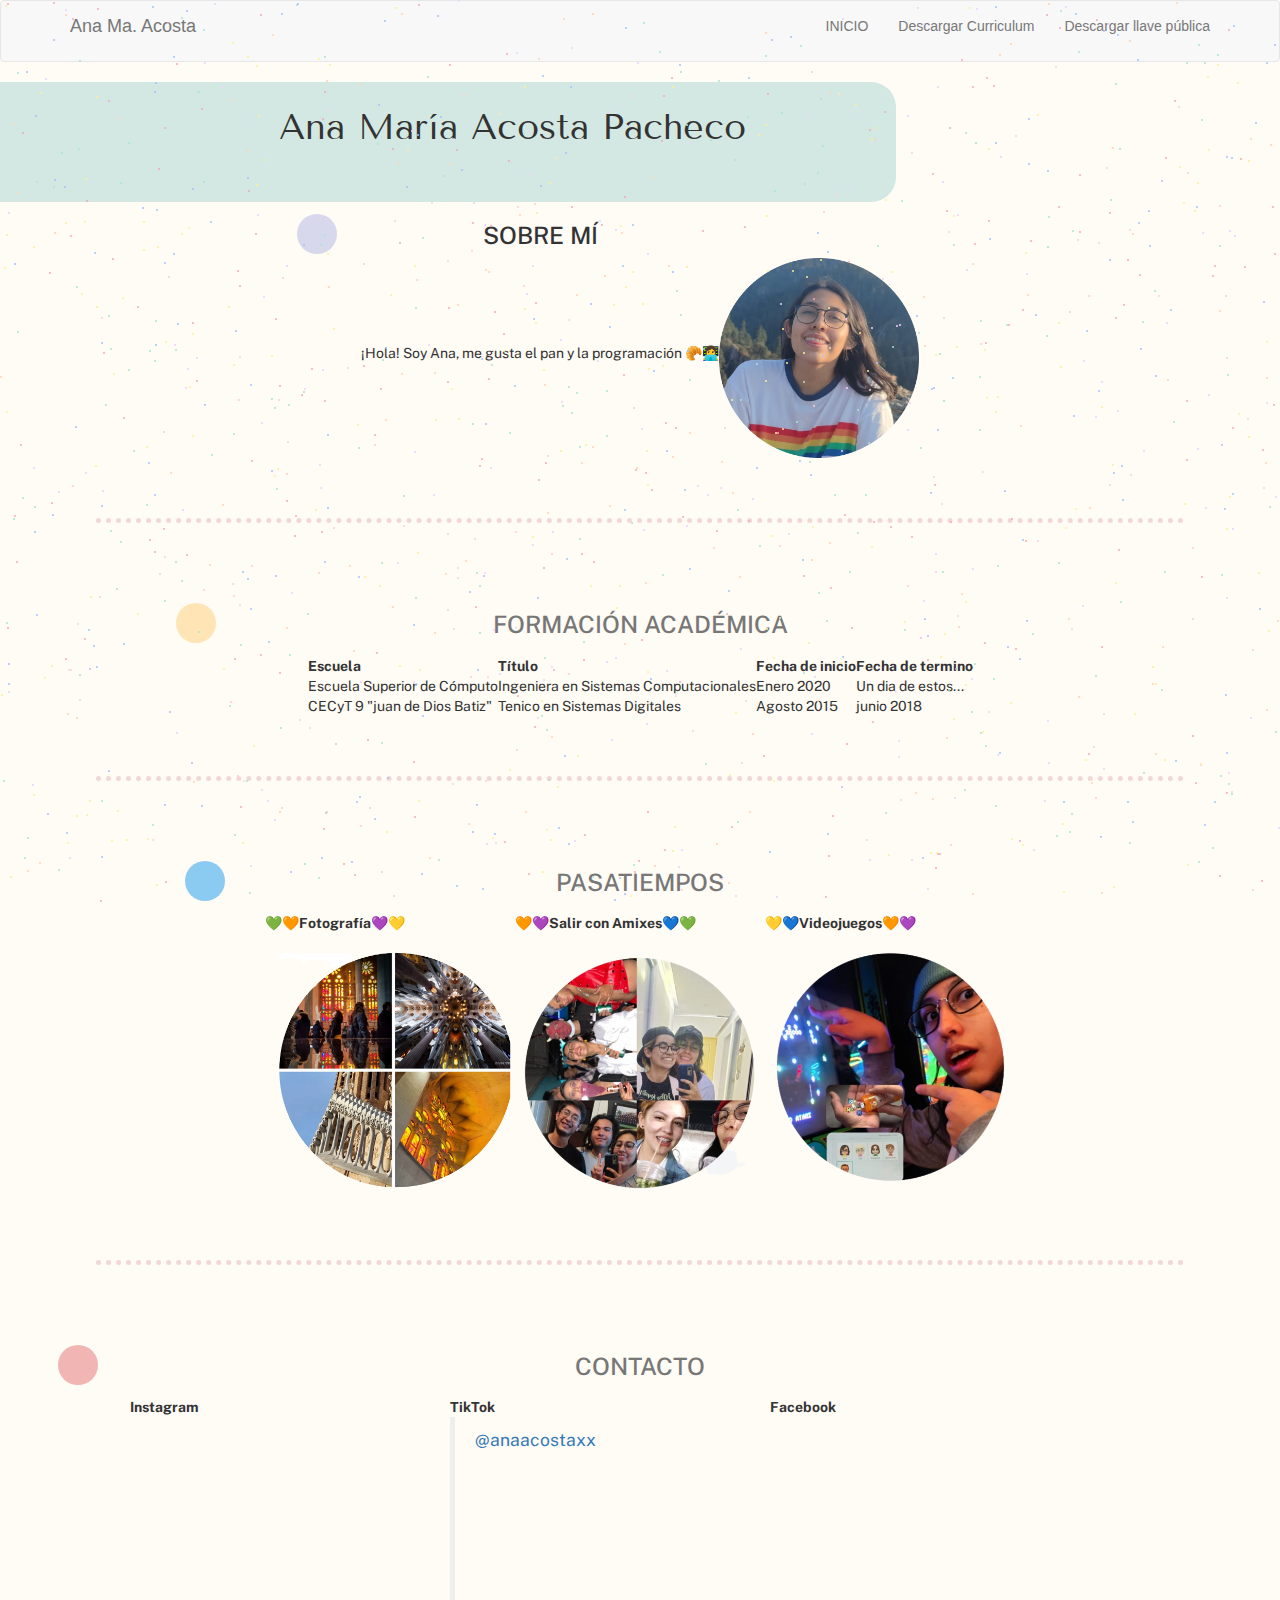
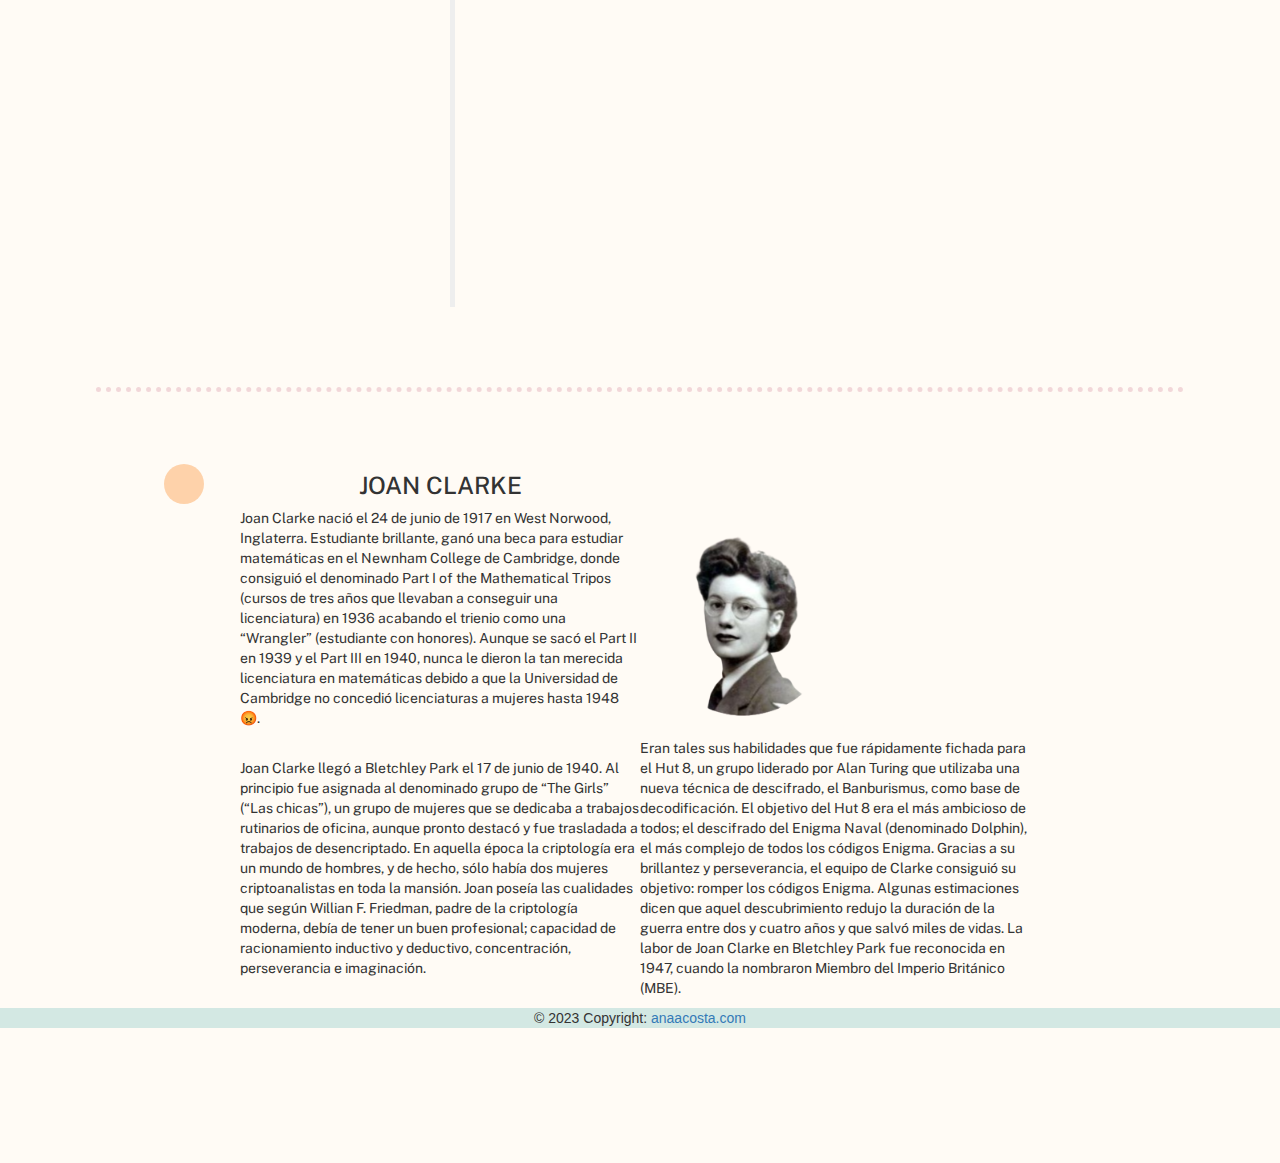
<file: index.html>
<!DOCTYPE html>
<html>
<head>
  <title>Ana Acosta</title>
  <script>
      function downloadPDF() {
        const url = 'descargas/Ana-Acosta-Resume_2023.pdf';
        const anchor = document.createElement('a');
        anchor.setAttribute('href', url);
        anchor.setAttribute('download', '');
        anchor.click();
      }

      function downloadPDF2() {
        const url = 'descargas/Ana_public_key.pem';
        const anchor = document.createElement('a');
        anchor.setAttribute('href', url);
        anchor.setAttribute('download', '');
        anchor.click();
      }
    </script>
  <link rel="preconnect" href="https://fonts.googleapis.com">
  <link rel="preconnect" href="https://fonts.gstatic.com" crossorigin>
  <link href="https://fonts.googleapis.com/css2?family=Public+Sans:wght@100;200&family=Tenor+Sans&display=swap" rel="stylesheet">

  <link rel="stylesheet" href="style.css">
</head>
<body>
  <header>
    <meta charset="utf-8">
    <link rel="stylesheet" href="https://maxcdn.bootstrapcdn.com/bootstrap/3.3.7/css/bootstrap.min.css">
    <link rel="stylesheet" href="style.css">
    <!-- <nav class="navbar navbar-default" style="background-color: #CDF0EA;"> -->
    <nav class="navbar navbar-default">
      <div class="container">
        <div class="navbar-header">

          <p class="navbar-brand">Ana Ma. Acosta</p>
        </div>
        <ul class="nav navbar-nav navbar-right">
          <li id="home"><a href="/index.html">INICIO</a></li>
          <li id="Curriculum"><a href="#" onclick="downloadPDF()">Descargar Curriculum</a></li>
          <li id="llave"><a href="#" onclick="downloadPDF2()">Descargar llave pública</a></li>
        </ul>
      </div>
    </nav>
  </header>
  <div class="rectangulo">
    <h1>Ana María Acosta Pacheco</h1>
  </div>
  <table class="tPrincipal"cellspacing="20px" align="center">

    <thead>
      <tr>
        <th>
          <span class="circle"></span><h3>SOBRE MÍ</h3>
        </th>

      </tr>
    </thead>
    <tbody>
      <tr>
        <td><p>¡Hola! Soy Ana, me gusta el pan y la programación 🥐👩‍💻</p></td>
        <td><img src="./images/yo2.png" alt="Ana profile picture" width="200px"/></td>
      </tr>


    </tbody>
  </table>


  <hr>

  <table cellspacing="8px" align="center">
    <caption><span class="circle_formacion"></span><h3>FORMACIÓN ACADÉMICA</h3></caption>
    <thead>
      <tr>
        <th>
          Escuela
        </th>
        <th>
          Título
        </th>
        <th>
          Fecha de inicio
        </th>
        <th>
          Fecha de termino
        </th>

      </tr>
    </thead>
    <tbody>
      <tr>
        <td>Escuela Superior de Cómputo</td>
        <td>Ingeniera en Sistemas Computacionales</td>
        <td>Enero 2020</td>
        <td>Un dia de estos...</td>
      </tr>

      <tr>
        <td>CECyT 9 "juan de Dios Batiz"</td>
        <td>Tenico en Sistemas Digitales</td>
        <td>Agosto 2015</td>
        <td>junio 2018</td>
      </tr>

    </tbody>
    <tfoot>

    </tfoot>

  </table>
  <hr>

  <table cellspacing="8px" align="center">
    <caption><span class="circle_pasatiempos"></span><h3>PASATIEMPOS</h3></caption>
    <thead>
      <tr>
        <th>
          💚🧡Fotografía💜💛
        </th>
        <th>
          🧡💜Salir con Amixes💙💚
        </th>
        <th>
          💛💙Videojuegos🧡💜
        </th>
      </tr>
    </thead>
    <tbody>
      <tr>
        <td><img src="./images/fotografia.png" alt="forografia" width="250px"/></td>
        <td><img src="./images/amigos.png" alt="amixes" width="250px"/></td>
        <td><img src="./images/videojuegos.png" alt="videojuegos" width="250px"/></td>

      </tbody>
      <tfoot>

      </tfoot>

    </table>

    <hr>

    <table cellspacing="8px" align="center">
      <caption><span class="circle_contacto"></span><h3>CONTACTO</h3></caption>
      <thead>
        <tr>
          <th>
            Instagram
          </th>
          <th>
            TikTok
          </th>
          <th>
            Facebook
          </th>
        </tr>
      </thead>
      <tbody>
        <tr>
          <td><iframe width="320" height="490" src="https://www.instagram.com/anaacostaxx/embed" frameborder="0"></iframe>
          </td>
          <!-- <td><blockquote class="tiktok-embed" cite="https://www.tiktok.com/@anaacostaxx/video/7079929915776306437" data-video-id="7079929915776306437" style="width="420"; height="520"" > <section> <a target="_blank" title="@anaacostaxx" href="https://www.tiktok.com/@anaacostaxx?refer=embed">@anaacostaxx</a>
          El sueño ✨ <a title="programming" target="_blank" href="https://www.tiktok.com/tag/programming?refer=embed">#programming</a>
          <a title="taza" target="_blank" href="https://www.tiktok.com/tag/taza?refer=embed">#taza</a>
          <a target="_blank" title="♬ Still Falling For You - From &#34;Bridget Jones&#39;s Baby&#34; - Ellie Goulding" href="https://www.tiktok.com/music/Still-Falling-For-You-From-Bridget-Jones's-Baby-6928858695409338370?refer=embed">♬ Still Falling For You - From &#34;Bridget Jones&#39;s Baby&#34; - Ellie Goulding</a>
        </section> </blockquote> <script async src="https://www.tiktok.com/embed.js"></script></td> -->
        <td><blockquote class="tiktok-embed" cite="https://www.tiktok.com/@anaacostaxx" data-unique-id="anaacostaxx" data-embed-from="embed_page" data-embed-type="creator" style="max-width: 780px; min-width: 320px;height:490px" >
          <section> <a target="_blank" href="https://www.tiktok.com/@anaacostaxx?refer=creator_embed">@anaacostaxx</a> </section> </blockquote> <script async src="https://www.tiktok.com/embed.js"></script></td>
          <td><iframe src="https://www.facebook.com/plugins/post.php?href=https%3A%2F%2Fwww.facebook.com%2Fana.acostaxx%2Fposts%2F1308976586632940%3A1308976586632940&show_text=true&width=500" width="380" height="490" style="border:none;overflow:hidden" scrolling="no" frameborder="0" allowfullscreen="true" allow="autoplay; clipboard-write; encrypted-media; picture-in-picture; web-share"></iframe></td>
        </tr>

      </tbody>
      <tfoot>

      </tfoot>

    </table>
    <hr>

    <table class="tPrincipal"cellspacing="20px" align="center">

      <thead>
        <tr>
          <th>
            <span class="circle_joan"></span><h3>JOAN CLARKE</h3>
          </th>

        </tr>
      </thead>
      <tbody>
        <tr>
          <td><p>Joan Clarke nació el 24 de junio de 1917 en West Norwood, Inglaterra. Estudiante brillante, ganó una beca para estudiar matemáticas en el Newnham College de Cambridge, donde consiguió el denominado Part I of the Mathematical Tripos (cursos de tres años que llevaban a conseguir una licenciatura) en 1936 acabando el trienio como una “Wrangler” (estudiante con honores). Aunque se sacó el Part II en 1939 y el Part III en 1940, nunca le dieron la tan merecida licenciatura en matemáticas debido a que la Universidad de Cambridge no concedió licenciaturas a mujeres hasta 1948 😡.</p>
          </td>
          <td><img src="./images/JoanC.png" alt="Joan Clarke picture" width="200px"/></td>
        </tr>
        <tr>
          <td><p>
            Joan Clarke llegó a Bletchley Park el 17 de junio de 1940. Al principio fue asignada al denominado grupo de “The Girls” (“Las chicas”), un grupo de mujeres que se dedicaba a trabajos rutinarios de oficina, aunque pronto destacó y fue trasladada a trabajos de desencriptado. En aquella época la criptología era un mundo de hombres, y de hecho, sólo había dos mujeres criptoanalistas en toda la mansión. Joan poseía las cualidades que según Willian F. Friedman, padre de la criptología moderna, debía de tener un buen profesional; capacidad de racionamiento inductivo y deductivo, concentración, perseverancia e imaginación.
          </p>
        </td>
        <td>
          <p>Eran tales sus habilidades que fue rápidamente fichada para el Hut 8, un grupo liderado por Alan Turing que utilizaba una nueva técnica de descifrado, el Banburismus, como base de decodificación. El objetivo del Hut 8 era el más ambicioso de todos; el descifrado del Enigma Naval (denominado Dolphin), el más complejo de todos los códigos Enigma. Gracias a su brillantez y perseverancia, el equipo de Clarke consiguió su objetivo: romper los códigos Enigma. Algunas estimaciones dicen que aquel descubrimiento redujo la duración de la guerra entre dos y cuatro años y que salvó miles de vidas. La labor de Joan Clarke en Bletchley Park fue reconocida en 1947, cuando la nombraron Miembro del Imperio Británico (MBE).</p>
        </td>
      </tr>

    </tbody>
  </table>





  <script src="script.js"></script>
  <iframe src="footer.html" frameborder="0" width="100%" ></iframe>

</body>
</html>
</file>
<file: style.css>
body {
  margin: 0;
  padding: 0;
  /* background-color: #ECF2FF; */
  background-color: #FFFBF5;
}

.dot {
  position: absolute;
  width: 2px;
  height: 2px;
  border-radius: 50%;
}

.red {
  background-color: #f0d0ff;
}

.green {
  background-color: #a8e6cf;
}

.orange {
  background-color: #ffd3b6;
}

.pink {
  background-color: #f4acb7;
}

.blue {
  background-color: #a1c5ff;
}

.yellow {
  background-color: #ffef96;
}

header{
  overflow: hidden;
}

hr {
  border-style: none;
  border-top-style: dotted;
  border-color: #F2D7D9;
  border-width: 5px;
  width: 85%;
  margin-top: 60px;
  margin-bottom: 60px;
}

/* td{
text-align: center;
} */

h1{
  font-family: 'Tenor Sans', sans-serif;
  text-align: right;
}


h3{
  font-family: 'Public Sans', sans-serif;
  text-align: center;
}

.rectangulo {
  background-color: #D3E8E3;

  bottom: 0;
  left: 0;
  width: 70%;
  height: 120px;
  z-index: -1;
  border-radius: 0 25px 25px 0;
  padding-top: 5px;
  padding-right:   150px;
  box-sizing: border-box;
}

th {
    position: relative;
      }

.circle {
  position: absolute;
  transform: translateX(-160%) translateY(30%);;

  width: 40px;
  height: 40px;
  border-radius: 50%;
  background-color: #D7D8EC;
  z-index: -1;
  padding-right: -10px;
  box-sizing: border-box;
}
.tPrincipal td{
  /* border: 1px solid blue; */
  max-width: 400px;
  word-wrap: break-word;

}
table{
  font-family: 'Public Sans', sans-serif;
}

.circle_formacion {
  position: absolute;
  transform: translateX(-330%) translateY(30%);
  width: 40px;
  height: 40px;
  border-radius: 50%;
  background-color: #FFE5B6;
  z-index: -1;
  padding-right: -10px;
  box-sizing: border-box;
}

.circle_contacto {
  position: absolute;
  transform: translateX(-180%) translateY(30%);;

  width: 40px;
  height: 40px;
  border-radius: 50%;
  background-color: #F1B5B4;
  z-index: -1;
  padding-right: -10px;
  box-sizing: border-box;
}

.circle_pasatiempos {
  position: absolute;
  transform: translateX(-200%) translateY(30%);;

  width: 40px;
  height: 40px;
  border-radius: 50%;
  background-color: #8BCBF2;
  z-index: -1;
  padding-right: -10px;
  box-sizing: border-box;
}

.circle_joan {
  position: absolute;
  transform: translateX(-190%) translateY(30%);;

  width: 40px;
  height: 40px;
  border-radius: 50%;
  background-color: #FED2AA;
  z-index: -1;
  padding-right: -10px;
  box-sizing: border-box;
}
footer {
  display: block;
  background-color:#D3E8E3;
}
</file>
